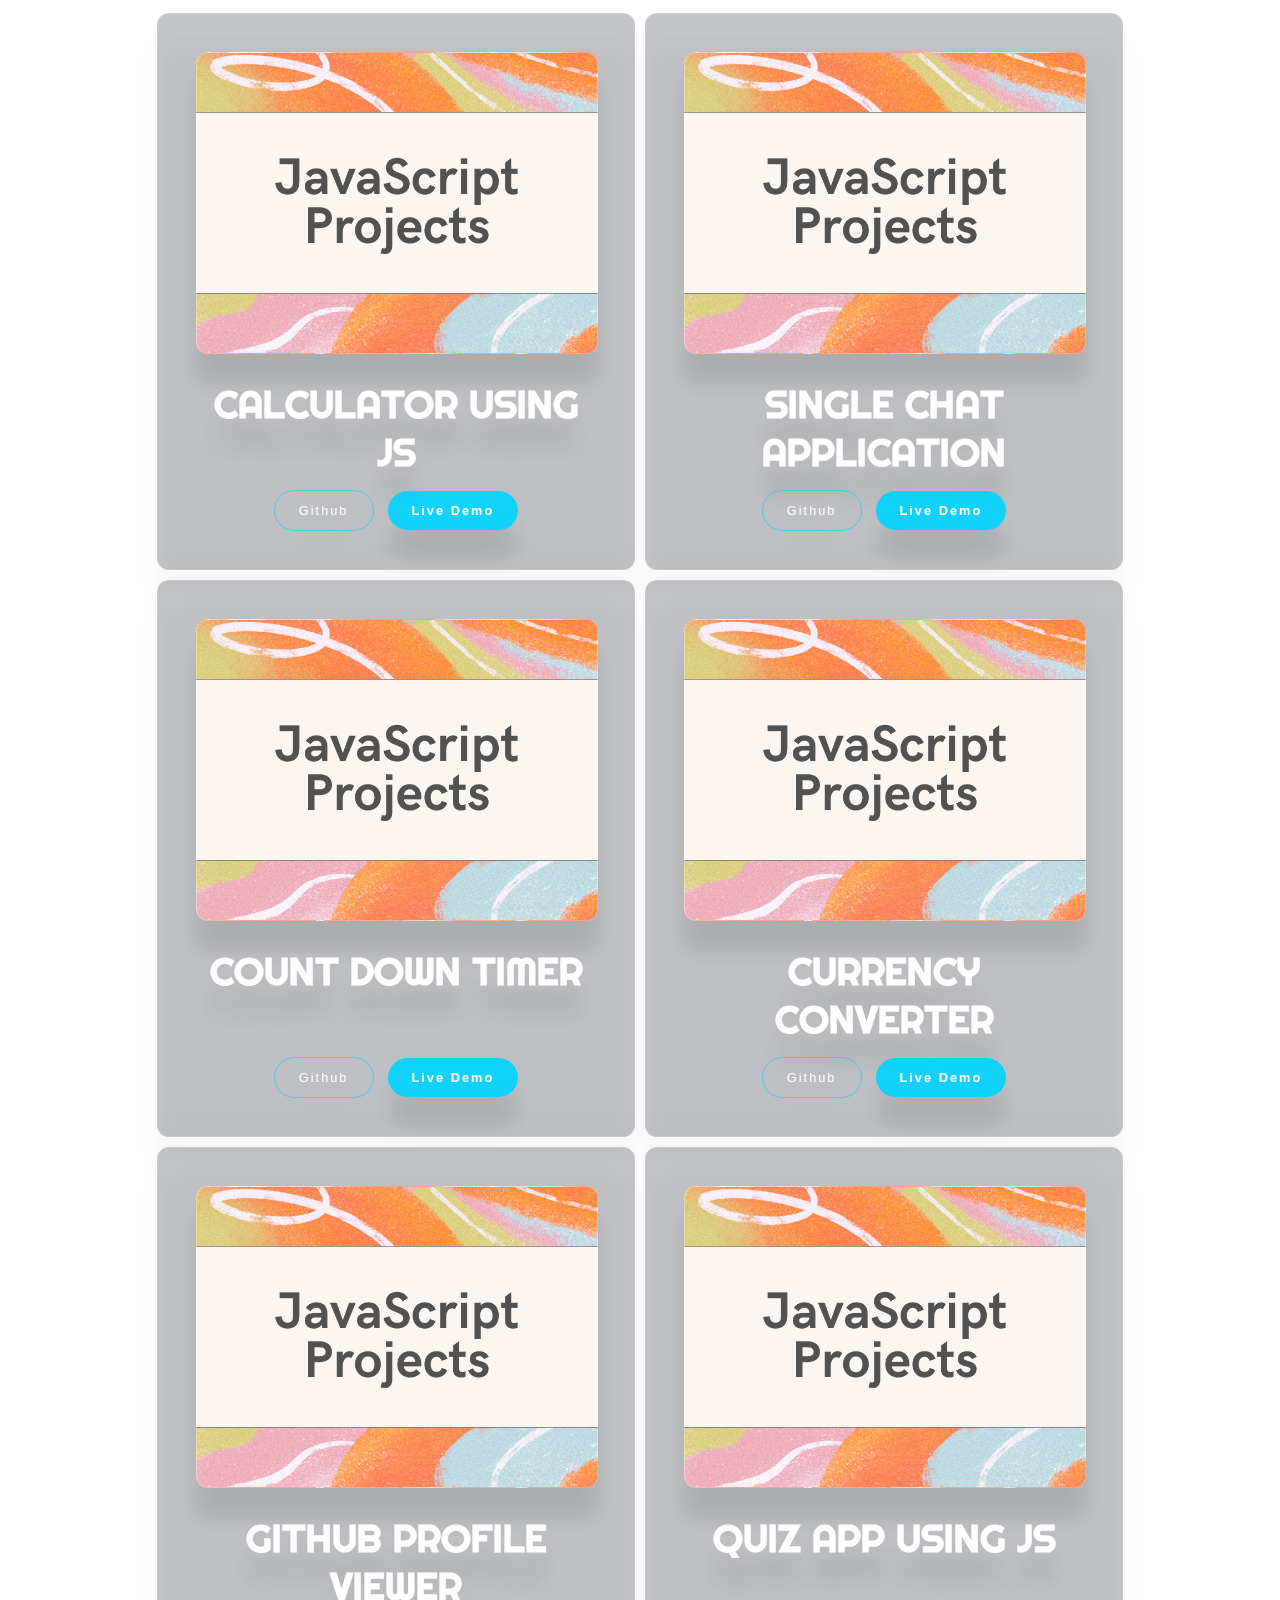
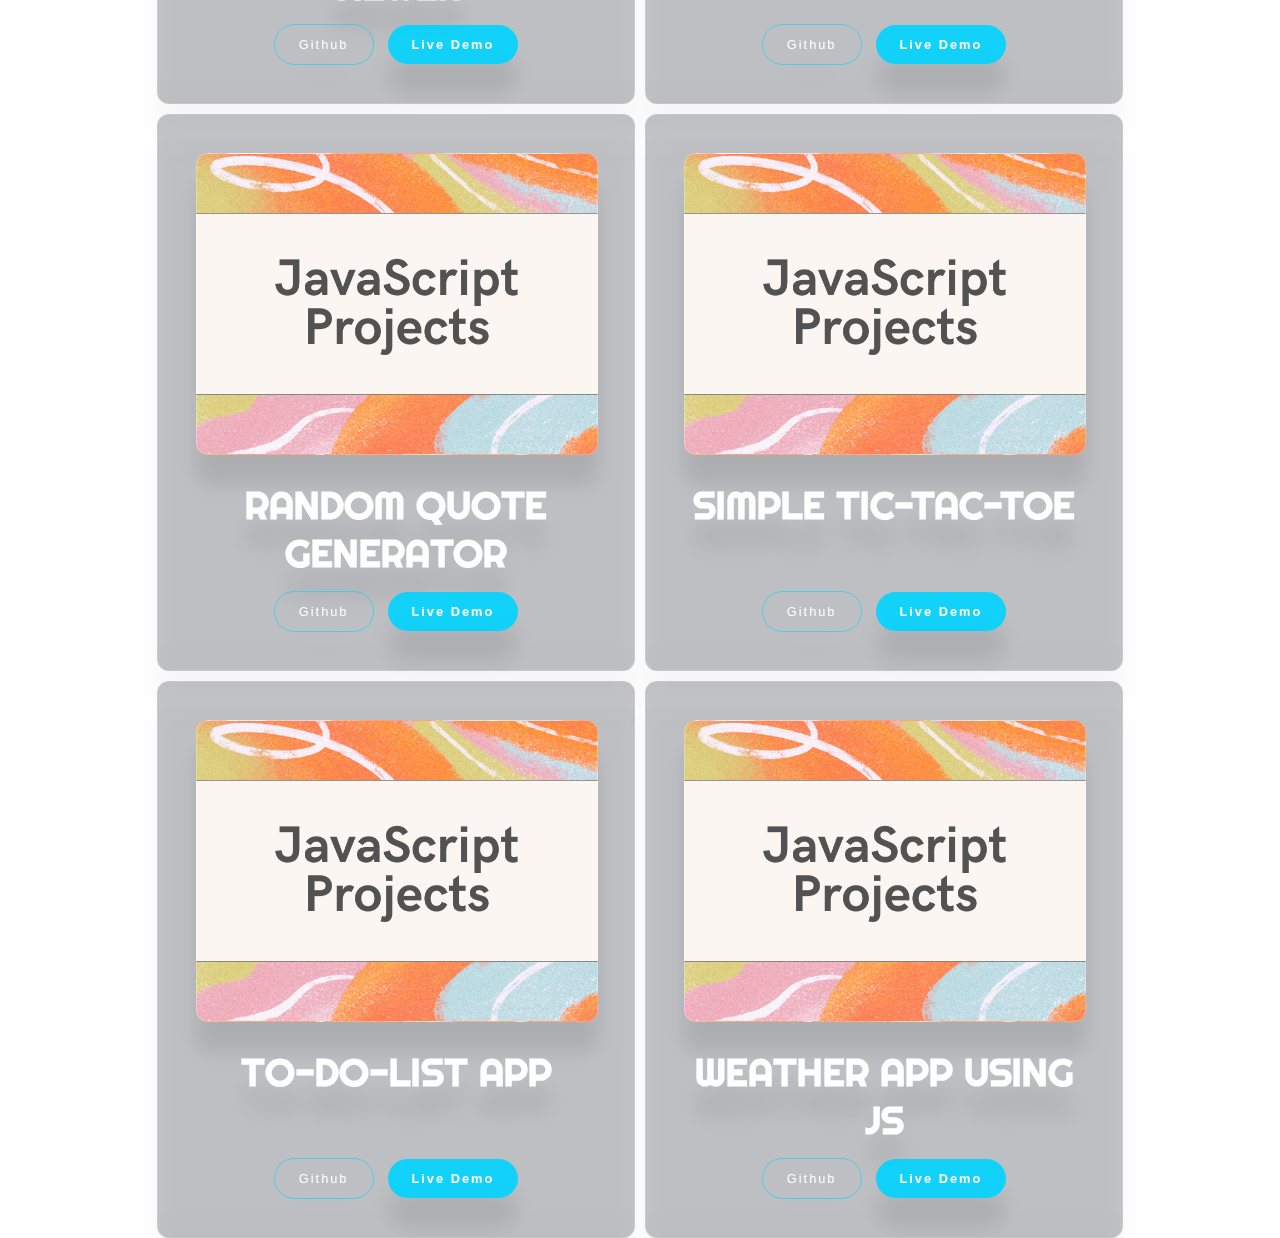
<file: index.html>
<!DOCTYPE html>
<html lang="en">
<head>
    <meta charset="UTF-8">
    <meta name="viewport" content="width=device-width, initial-scale=1.0">
    <title>Document</title>
    <link rel="stylesheet" href="styles.css">
</head>
<body>    
    <div class="container">
        <div class="wrapper">
          <div class="banner-image"> </div>
          <h1> Calculator using js</h1>
         </div>
         <div class="button-wrapper"> 
         <button class="btn outline"><a href="https://github.com/AmanDhungel/js-projects/tree/main/calculator" target="_blank" style="color: white; text-decoration: none;">Github</a></button>
         <button class="btn fill"><a href="calculator/index.html" target="_blank" style="color: white; text-decoration: none;">Live Demo</a></button>
         </div>
           </div>
       </div>
    
    <div class="container">
        <div class="wrapper">
          <div class="banner-image"> </div>
          <h1>Single Chat application</h1>
         </div>
         <div class="button-wrapper"> 
         <button class="btn outline"><a href="https://github.com/AmanDhungel/js-projects/tree/main/chat-application" target="_blank" style="color: white; text-decoration: none;">Github</a></button>
           <button class="btn fill"><a href="chat-application/index.html" target="_blank" style="color: white; text-decoration: none;">Live Demo</a></button>
         </div>
           </div>
       </div>
    <div class="container">
        <div class="wrapper">
          <div class="banner-image"> </div>
          <h1> Count Down Timer</h1>
         </div>
         <div class="button-wrapper"> 
         <button class="btn outline"><a href="https://github.com/AmanDhungel/js-projects/tree/main/count-down-timer" target="_blank" style="color: white; text-decoration: none;">Github</a></button>
           <button class="btn fill"><a href="count-down-timer/index.html" target="_blank" style="color: white; text-decoration: none;">Live Demo</a></button>
         </div>
           </div>
       </div>
    <div class="container">
        <div class="wrapper">
          <div class="banner-image"> </div>
          <h1> Currency Converter</h1>
         </div>
         <div class="button-wrapper"> 
            <button class="btn outline"><a href="https://github.com/AmanDhungel/js-projects/tree/main/currency-converter" target="_blank" style="color: white; text-decoration: none;">Github</a></button>
           <button class="btn fill"><a href="currency-converter/index.html" target="_blank" style="color: white; text-decoration: none;">Live Demo</a></button>
         </div>
           </div>
       </div>
    <div class="container">
        <div class="wrapper">
          <div class="banner-image"> </div>
          <h1> Github Profile Viewer</h1>
         </div>
         <div class="button-wrapper"> 
            <button class="btn outline"><a href="https://github.com/AmanDhungel/js-projects/tree/main/github-profile-viewer" target="_blank" style="color: white; text-decoration: none;">Github</a></button>
          <button class="btn fill"><a href="github-profile-viewer/index.html" target="_blank" style="color: white; text-decoration: none;">Live Demo</a></button>
         </div>
           </div>
       </div>
    
    <div class="container">
        <div class="wrapper">
          <div class="banner-image"> </div>
          <h1> Quiz App Using JS</h1>
         </div>
         <div class="button-wrapper"> 
        <button class="btn outline"><a href="https://github.com/AmanDhungel/js-projects/tree/main/quiz-app-js" target="_blank" style="color: white; text-decoration: none;">Github</a></button>
          <button class="btn fill"><a href="quiz-app-js/index.html" target="_blank" style="color: white; text-decoration: none;">Live Demo</a></button>
         </div>
           </div>
       </div>
    
    <div class="container">
        <div class="wrapper">
          <div class="banner-image"> </div>
          <h1> Random quote generator</h1>
         </div>
         <div class="button-wrapper"> 
        <button class="btn outline"><a href="https://github.com/AmanDhungel/js-projects/tree/main/random-quotes" target="_blank" style="color: white; text-decoration: none;">Github</a></button>
          <button class="btn fill"><a href="random-quotes/index.html" target="_blank" style="color: white; text-decoration: none;">Live Demo</a></button>
         </div>
           </div>
       </div>
    <div class="container">
        <div class="wrapper">
          <div class="banner-image"> </div>
          <h1> Simple Tic-Tac-Toe</h1>
         </div>
         <div class="button-wrapper"> 
        <button class="btn outline"><a href="https://github.com/AmanDhungel/js-projects/tree/main/tic-tac-toe-js" target="_blank" style="color: white; text-decoration: none;">Github</a></button>
          <button class="btn fill"><a href="tic-tac-toe-js/index.html" target="_blank" style="color: white; text-decoration: none;">Live Demo</a></button>
         </div>
           </div>
       </div>
    <div class="container">
        <div class="wrapper">
          <div class="banner-image"> </div>
          <h1>To-Do-List App</h1>
         </div>
         <div class="button-wrapper"> 
            <button class="btn outline"><a href="https://github.com/AmanDhungel/js-projects/tree/main/to-do-list-js" target="_blank" style="color: white; text-decoration: none;">Github</a></button>
          <button class="btn fill"><a href="to-do-list-js/index.html" target="_blank" style="color: white; text-decoration: none;">Live Demo</a></button>
         </div>
           </div>
       </div>
    <div class="container">
        <div class="wrapper">
          <div class="banner-image"> </div>
          <h1>Weather APP using JS</h1>
         </div>
         <div class="button-wrapper"> 
        <button class="btn outline"><a href="https://github.com/AmanDhungel/js-projects/tree/main/weather-app-js" target="_blank" style="color: white; text-decoration: none;">Github</a></button>
          <button class="btn fill"><a href="weather-app-js/index.html" target="_blank" style="color: white; text-decoration: none;">Live Demo</a></button>
         </div>
           </div>
       </div>
</body>
</html>
</file>
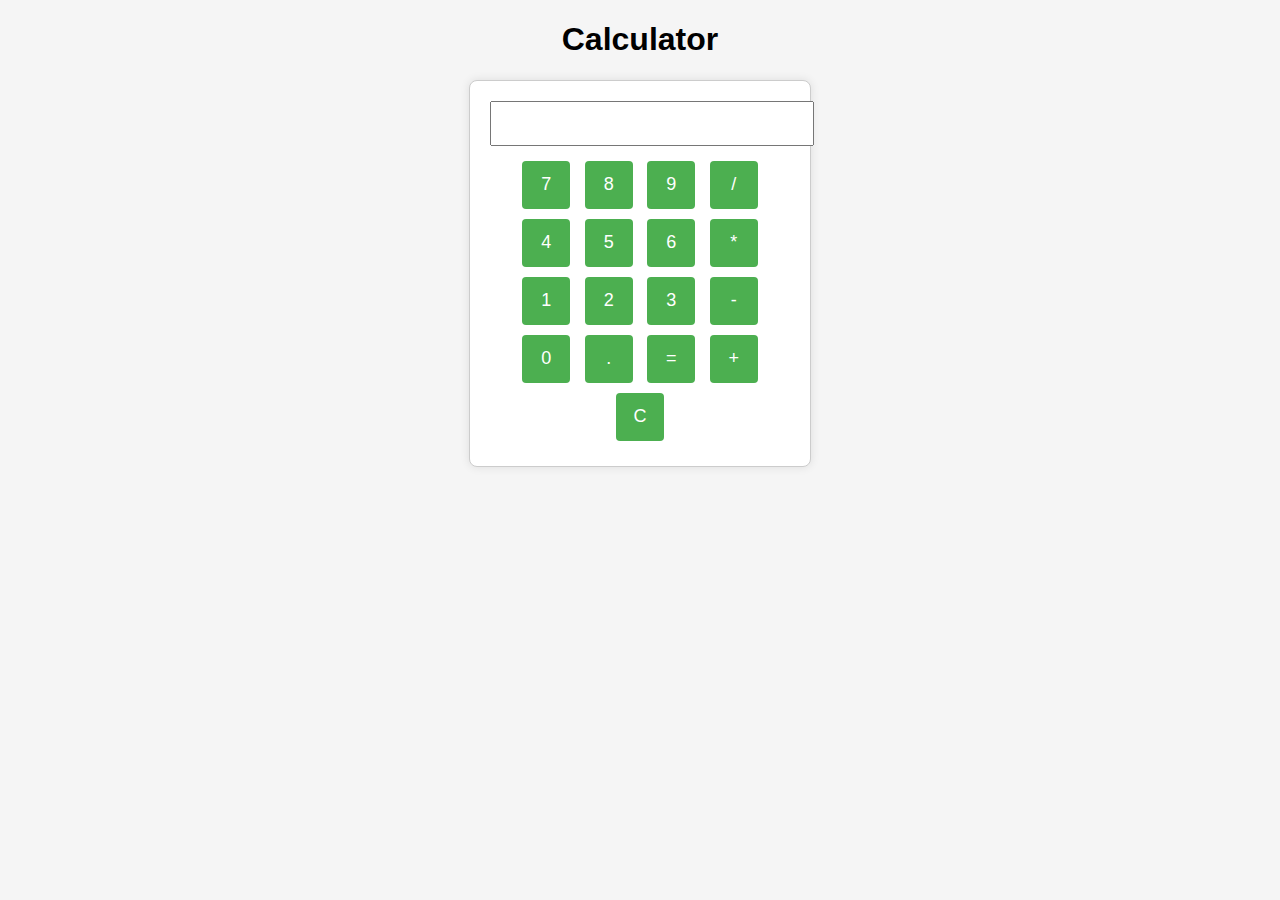
<file: calculator/index.html>
<!DOCTYPE html>
<html lang="en">
<head>
  <meta charset="UTF-8">
  <meta name="viewport" content="width=device-width, initial-scale=1.0">
  <title>Calculator</title>
  <style>
    body {
      font-family: Arial, sans-serif;
      text-align: center;
      margin: 20px;
      background-color: #f5f5f5;
    }
    #calculator {
      max-width: 300px;
      margin: auto;
      padding: 20px;
      border: 1px solid #ccc;
      border-radius: 8px;
      box-shadow: 0 0 10px rgba(0, 0, 0, 0.1);
      background-color: #fff;
      transition: box-shadow 0.3s ease-in-out;
    }
    #calculator:hover {
      box-shadow: 0 0 15px rgba(0, 0, 0, 0.2);
    }
    input {
      width: 100%;
      margin-bottom: 10px;
      padding: 10px;
      font-size: 18px;
    }
    button {
      width: 48px;
      height: 48px;
      margin: 5px;
      font-size: 18px;
      cursor: pointer;
      background-color: #4caf50;
      color: #fff;
      border: none;
      border-radius: 4px;
      transition: background-color 0.3s ease-in-out;
    }
    button:hover {
      background-color: #45a049;
    }
  </style>
</head>
<body>

  <h1>Calculator</h1>
  
  <div id="calculator">
    <input type="text" id="display" readonly>
    <br>
    <button onclick="appendToDisplay('7')">7</button>
    <button onclick="appendToDisplay('8')">8</button>
    <button onclick="appendToDisplay('9')">9</button>
    <button onclick="appendToDisplay('/')">/</button>
    <br>
    <button onclick="appendToDisplay('4')">4</button>
    <button onclick="appendToDisplay('5')">5</button>
    <button onclick="appendToDisplay('6')">6</button>
    <button onclick="appendToDisplay('*')">*</button>
    <br>
    <button onclick="appendToDisplay('1')">1</button>
    <button onclick="appendToDisplay('2')">2</button>
    <button onclick="appendToDisplay('3')">3</button>
    <button onclick="appendToDisplay('-')">-</button>
    <br>
    <button onclick="appendToDisplay('0')">0</button>
    <button onclick="appendToDisplay('.')">.</button>
    <button onclick="calculate()">=</button>
    <button onclick="appendToDisplay('+')">+</button>
    <br>
    <button onclick="clearDisplay()">C</button>
  </div>

  <script>
    function appendToDisplay(value) {
      document.getElementById('display').value += value;
    }

    function calculate() {
      try {
        const result = eval(document.getElementById('display').value);
        document.getElementById('display').value = result;
      } catch (error) {
        document.getElementById('display').value = 'Error';
      }
    }

    function clearDisplay() {
      document.getElementById('display').value = '';
    }
  </script>

</body>
</html>
</file>
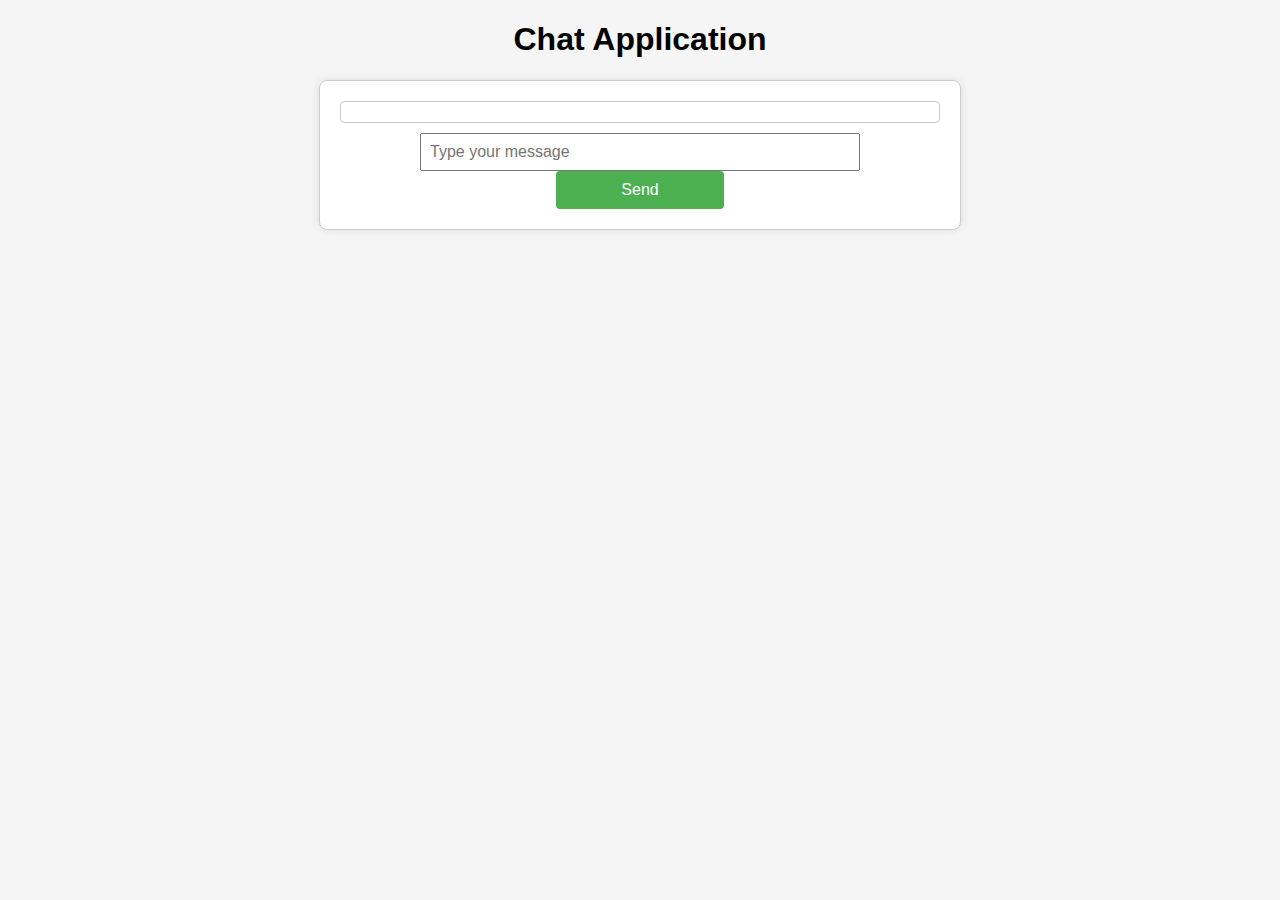
<file: chat-application/index.html>
<!DOCTYPE html>
<html lang="en">
<head>
  <meta charset="UTF-8">
  <meta name="viewport" content="width=device-width, initial-scale=1.0">
  <title>Chat Application</title>
  <style>
    body {
      font-family: Arial, sans-serif;
      text-align: center;
      margin: 20px;
      background-color: #f5f5f5;
    }
    #chat-container {
      max-width: 600px;
      margin: auto;
      padding: 20px;
      border: 1px solid #ccc;
      border-radius: 8px;
      box-shadow: 0 0 10px rgba(0, 0, 0, 0.1);
      background-color: #fff;
      transition: box-shadow 0.3s ease-in-out;
    }
    #chat-container:hover {
      box-shadow: 0 0 15px rgba(0, 0, 0, 0.2);
    }
    #messages {
      max-height: 300px;
      overflow-y: auto;
      margin-bottom: 10px;
      padding: 10px;
      border: 1px solid #ccc;
      border-radius: 4px;
    }
    #message-input {
      width: 70%;
      padding: 8px;
      font-size: 16px;
    }
    #send-btn {
      width: 28%;
      padding: 10px;
      font-size: 16px;
      cursor: pointer;
      background-color: #4caf50;
      color: #fff;
      border: none;
      border-radius: 4px;
      transition: background-color 0.3s ease-in-out;
    }
    #send-btn:hover {
      background-color: #45a049;
    }
  </style>
</head>
<body>

  <h1>Chat Application</h1>
  
  <div id="chat-container">
    <div id="messages"></div>
    <input type="text" id="message-input" placeholder="Type your message">
    <button id="send-btn" onclick="sendMessage()">Send</button>
  </div>

  <script>
    // Simulated user authentication (you would use tokens or cookies in a real app)
    const username = prompt('Enter your username:') || 'Guest';
    localStorage.setItem('chatUsername', username);

    function displayMessage(message) {
      const messagesContainer = document.getElementById('messages');
      const messageElement = document.createElement('div');
      messageElement.textContent = `${message.username}: ${message.text}`;
      messagesContainer.appendChild(messageElement);
      messagesContainer.scrollTop = messagesContainer.scrollHeight;
    }

    function sendMessage() {
      const messageInput = document.getElementById('message-input');
      const messageText = messageInput.value.trim();

      if (messageText) {
        const message = {
          username: localStorage.getItem('chatUsername'),
          text: messageText,
        };

        displayMessage(message);
        messageInput.value = '';
      }
    }
  </script>

</body>
</html>
</file>
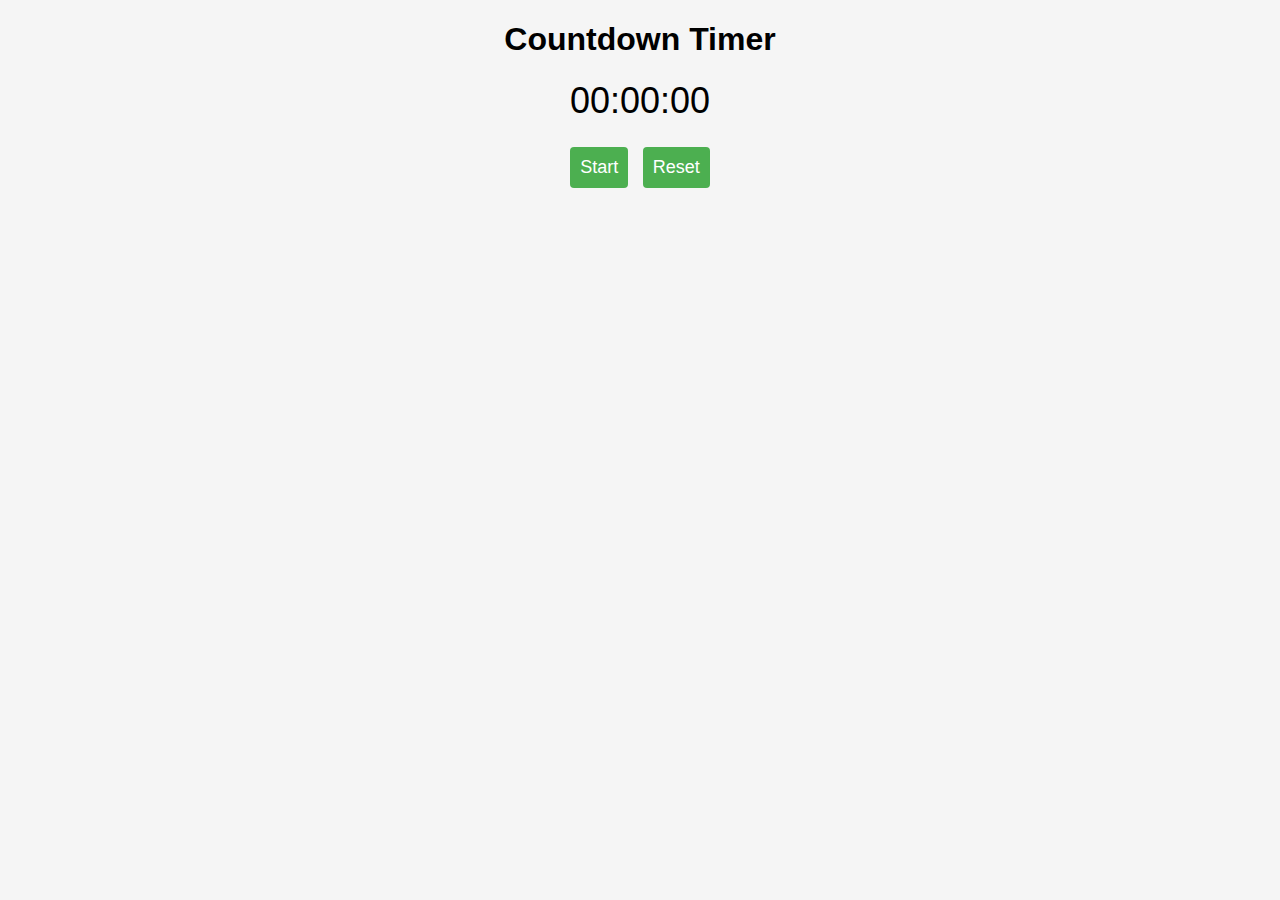
<file: count-down-timer/index.html>
<!DOCTYPE html>
<html lang="en">
<head>
  <meta charset="UTF-8">
  <meta name="viewport" content="width=device-width, initial-scale=1.0">
  <title>Countdown Timer</title>
  <style>
    body {
      font-family: Arial, sans-serif;
      text-align: center;
      margin: 20px;
      background-color: #f5f5f5;
    }
    #timer {
      font-size: 36px;
      margin-bottom: 20px;
    }
    #start-btn, #reset-btn {
      padding: 10px;
      font-size: 18px;
      cursor: pointer;
      background-color: #4caf50;
      color: #fff;
      border: none;
      border-radius: 4px;
      margin: 5px;
      transition: background-color 0.3s ease-in-out;
    }
    #start-btn:hover, #reset-btn:hover {
      background-color: #45a049;
    }
  </style>
</head>
<body>

  <h1>Countdown Timer</h1>
  
  <div id="timer">00:00:00</div>
  <button id="start-btn" onclick="startTimer()">Start</button>
  <button id="reset-btn" onclick="resetTimer()">Reset</button>

  <script>
    let timerInterval;
    let secondsRemaining = 0;

    function startTimer() {
      const hoursInput = parseInt(prompt('Enter hours:'), 10) || 0;
      const minutesInput = parseInt(prompt('Enter minutes:'), 10) || 0;
      const secondsInput = parseInt(prompt('Enter seconds:'), 10) || 0;

      secondsRemaining = hoursInput * 3600 + minutesInput * 60 + secondsInput;

      if (secondsRemaining > 0) {
        updateDisplay();

        timerInterval = setInterval(() => {
          if (secondsRemaining > 0) {
            secondsRemaining--;
            updateDisplay();
          } else {
            clearInterval(timerInterval);
            alert('Countdown complete!');
          }
        }, 1000);
      } else {
        alert('Please enter a valid time.');
      }
    }

    function resetTimer() {
      clearInterval(timerInterval);
      secondsRemaining = 0;
      updateDisplay();
    }

    function updateDisplay() {
      const hours = Math.floor(secondsRemaining / 3600);
      const minutes = Math.floor((secondsRemaining % 3600) / 60);
      const seconds = secondsRemaining % 60;

      const formattedTime = `${formatDigit(hours)}:${formatDigit(minutes)}:${formatDigit(seconds)}`;
      document.getElementById('timer').textContent = formattedTime;
    }

    function formatDigit(digit) {
      return digit < 10 ? `0${digit}` : digit;
    }
  </script>

</body>
</html>
</file>
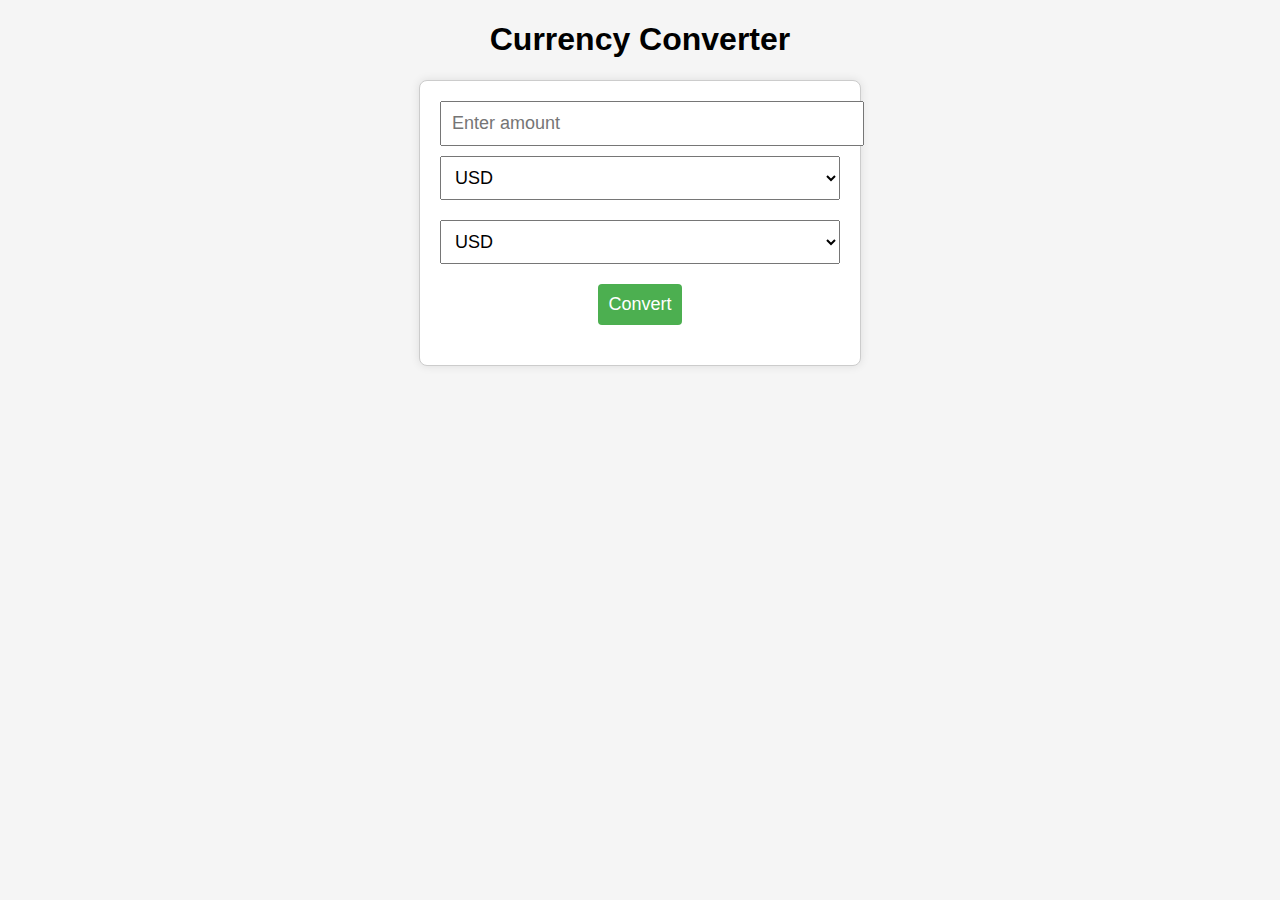
<file: currency-converter/index.html>
<!DOCTYPE html>
<html lang="en">
<head>
  <meta charset="UTF-8">
  <meta name="viewport" content="width=device-width, initial-scale=1.0">
  <title>Currency Converter</title>
  <style>
    body {
      font-family: Arial, sans-serif;
      text-align: center;
      margin: 20px;
      background-color: #f5f5f5;
    }
    #converter {
      max-width: 400px;
      margin: auto;
      padding: 20px;
      border: 1px solid #ccc;
      border-radius: 8px;
      box-shadow: 0 0 10px rgba(0, 0, 0, 0.1);
      background-color: #fff;
      transition: box-shadow 0.3s ease-in-out;
    }
    #converter:hover {
      box-shadow: 0 0 15px rgba(0, 0, 0, 0.2);
    }
    input {
      width: 100%;
      padding: 10px;
      font-size: 18px;
      margin-bottom: 10px;
    }
    select {
      width: 100%;
      padding: 10px;
      font-size: 18px;
      margin-bottom: 20px;
    }
    button {
      padding: 10px;
      font-size: 18px;
      cursor: pointer;
      background-color: #4caf50;
      color: #fff;
      border: none;
      border-radius: 4px;
      transition: background-color 0.3s ease-in-out;
    }
    button:hover {
      background-color: #45a049;
    }
    #result {
      font-size: 20px;
      margin-top: 20px;
    }
  </style>
</head>
<body>

  <h1>Currency Converter</h1>
  
  <div id="converter">
    <input type="number" id="amount" placeholder="Enter amount">
    <select id="fromCurrency">
      <option value="USD">USD</option>
      <option value="EUR">EUR</option>
      <option value="GBP">GBP</option>
      <!-- Add more currency options as needed -->
    </select>
    <select id="toCurrency">
      <option value="USD">USD</option>
      <option value="EUR">EUR</option>
      <option value="GBP">GBP</option>
      <!-- Add more currency options as needed -->
    </select>
    <button onclick="convertCurrency()">Convert</button>
    <p id="result"></p>
  </div>

  <script>
    async function convertCurrency() {
      const amount = document.getElementById('amount').value;
      const fromCurrency = document.getElementById('fromCurrency').value;
      const toCurrency = document.getElementById('toCurrency').value;

      if (amount && fromCurrency && toCurrency) {
        const apiKey = '57c10b3016674e8fa979f5909746129c'; // Replace with your API key
        const apiUrl = `https://open.er-api.com/v6/latest/${fromCurrency}?apikey=${apiKey}`;

        try {
          const response = await fetch(apiUrl);
          const data = await response.json();

          if (data.result === 'success') {
            const exchangeRate = data.rates[toCurrency];
            const convertedAmount = (amount * exchangeRate).toFixed(2);
            document.getElementById('result').textContent = `${amount} ${fromCurrency} = ${convertedAmount} ${toCurrency}`;
          } else {
            throw new Error('Failed to fetch exchange rates');
          }
        } catch (error) {
          console.error(error);
          document.getElementById('result').textContent = 'An error occurred during the conversion.';
        }
      } else {
        document.getElementById('result').textContent = 'Please enter valid input.';
      }
    }
  </script>

</body>
</html>
</file>
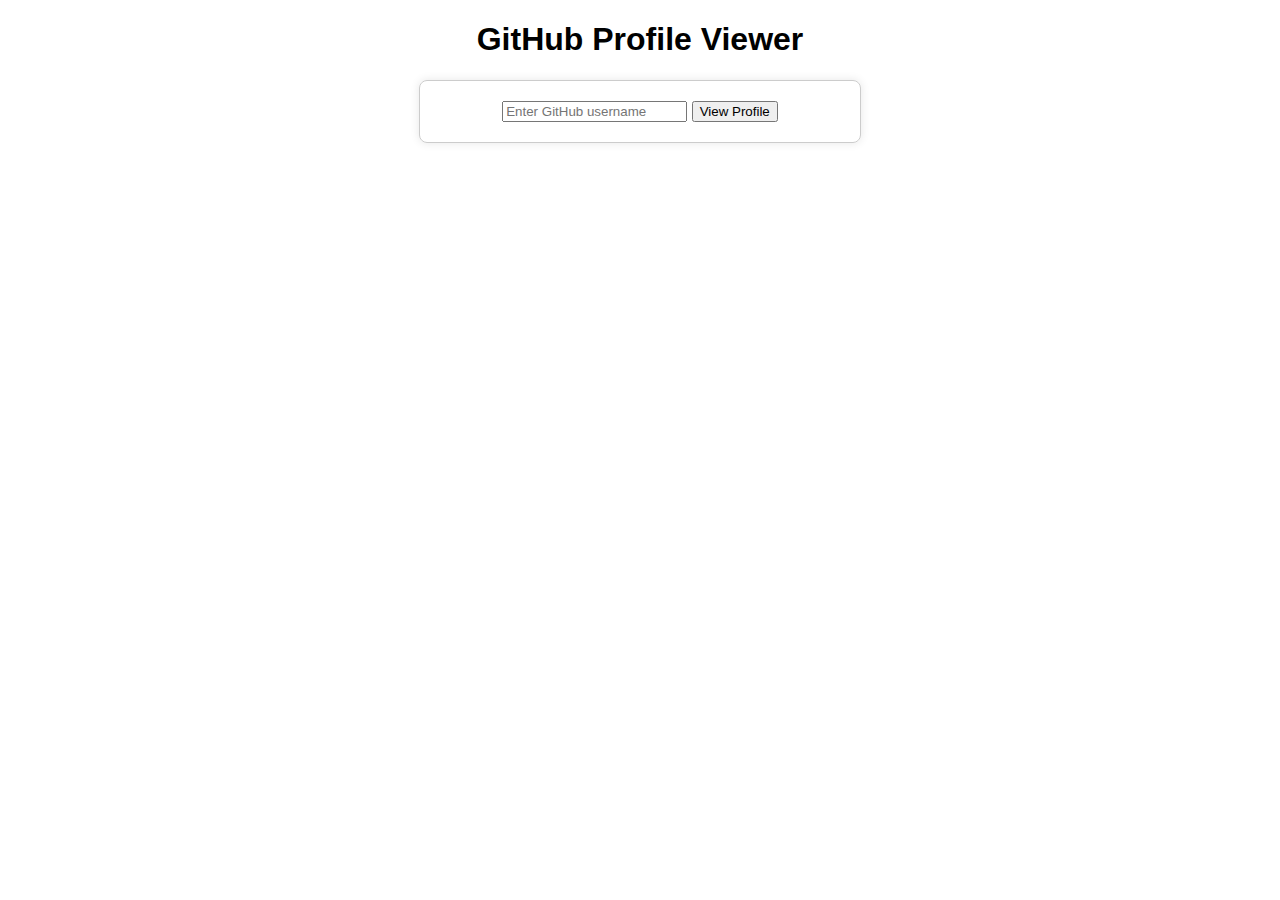
<file: github-profile-viewer/index.html>
<!DOCTYPE html>
<html lang="en">
<head>
  <meta charset="UTF-8">
  <meta name="viewport" content="width=device-width, initial-scale=1.0">
  <title>GitHub Profile Viewer</title>
<link rel="stylesheet" href="styles.css">
</head>
<body>

  <h1>GitHub Profile Viewer</h1>
  
  <div id="profile-container">
    <input type="text" id="username" placeholder="Enter GitHub username">
    <button onclick="fetchGitHubProfile()">View Profile</button>
    <div id="profile-info"></div>
  </div>

  <script src="index.js"></script>

</body>
</html>
</file>
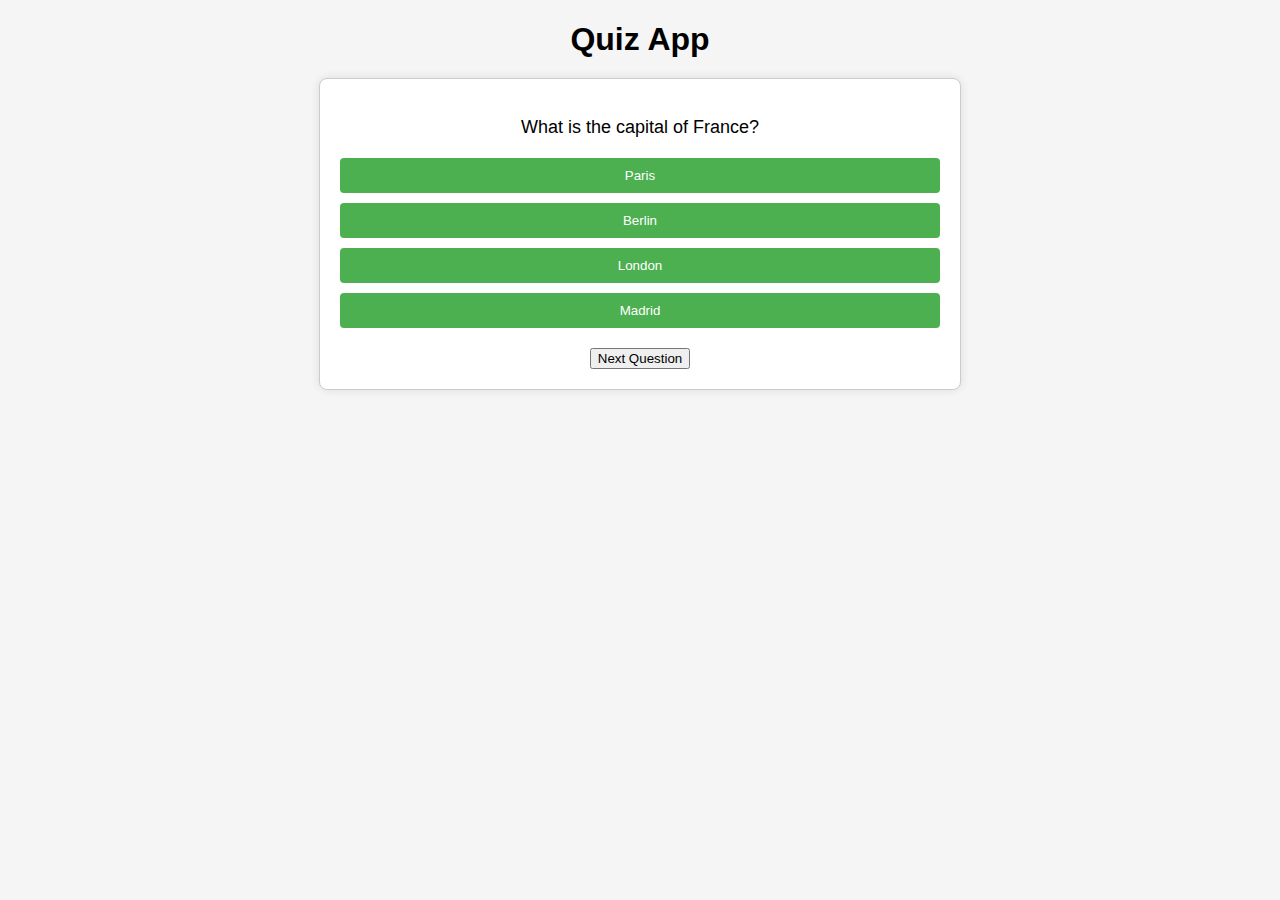
<file: quiz-app-js/index.html>
<!DOCTYPE html>
<html lang="en">
<head>
  <meta charset="UTF-8">
  <meta name="viewport" content="width=device-width, initial-scale=1.0">
  <title>Quiz App</title>
  <style>
    body {
      font-family: Arial, sans-serif;
      text-align: center;
      margin: 20px;
      background-color: #f5f5f5;
    }
    #quiz-container {
      max-width: 600px;
      margin: auto;
      padding: 20px;
      border: 1px solid #ccc;
      border-radius: 8px;
      box-shadow: 0 0 10px rgba(0, 0, 0, 0.1);
      background-color: #fff;
      transition: box-shadow 0.3s ease-in-out;
    }
    #quiz-container:hover {
      box-shadow: 0 0 15px rgba(0, 0, 0, 0.2);
    }
    h1 {
      margin-bottom: 20px;
    }
    #question {
      font-size: 18px;
      margin-bottom: 20px;
    }
    .options {
      display: flex;
      flex-direction: column;
      gap: 10px;
      margin-top: 20px;
    }
    .option {
      padding: 10px;
      background-color: #4caf50;
      color: #fff;
      border: none;
      border-radius: 4px;
      cursor: pointer;
      transition: background-color 0.3s ease-in-out;
    }
    .option:hover {
      background-color: #45a049;
    }
    #result {
      margin-top: 20px;
      font-size: 16px;
    }
  </style>
</head>
<body>

  <h1>Quiz App</h1>
  
  <div id="quiz-container">
    <p id="question"></p>
    <div class="options" id="options-container"></div>
    <p id="result"></p>
    <button onclick="nextQuestion()">Next Question</button>
  </div>

  <script>
    const quizContainer = document.getElementById('quiz-container');
    const questionElement = document.getElementById('question');
    const optionsContainer = document.getElementById('options-container');
    const resultElement = document.getElementById('result');

    let currentQuestionIndex = 0;
    let score = 0;

    const quizQuestions = [
      {
        question: 'What is the capital of France?',
        options: ['Paris', 'Berlin', 'London', 'Madrid'],
        correctAnswer: 'Paris'
      },
      {
        question: 'Which planet is known as the Red Planet?',
        options: ['Venus', 'Mars', 'Jupiter', 'Saturn'],
        correctAnswer: 'Mars'
      },
      {
        question: 'Who wrote "Romeo and Juliet"?',
        options: ['William Shakespeare', 'Charles Dickens', 'Jane Austen', 'Mark Twain'],
        correctAnswer: 'William Shakespeare'
      }
      // Add more questions as needed
    ];

    function displayQuestion() {
      const currentQuestion = quizQuestions[currentQuestionIndex];
      questionElement.textContent = currentQuestion.question;

      optionsContainer.innerHTML = '';
      currentQuestion.options.forEach((option) => {
        const button = document.createElement('button');
        button.classList.add('option');
        button.textContent = option;
        button.addEventListener('click', () => checkAnswer(option));
        optionsContainer.appendChild(button);
      });
    }

    function checkAnswer(selectedOption) {
      const currentQuestion = quizQuestions[currentQuestionIndex];
      if (selectedOption === currentQuestion.correctAnswer) {
        score++;
        resultElement.textContent = 'Correct! 🎉';
      } else {
        resultElement.textContent = `Wrong! The correct answer is: ${currentQuestion.correctAnswer}`;
      }

      // Disable options after an answer is selected
      const optionButtons = document.querySelectorAll('.option');
      optionButtons.forEach((button) => {
        button.disabled = true;
      });

      // Show Next Question button
      document.querySelector('button').style.display = 'block';
    }

    function nextQuestion() {
      // Enable options for the next question
      const optionButtons = document.querySelectorAll('.option');
      optionButtons.forEach((button) => {
        button.disabled = false;
      });

      // Hide result and Next Question button
      resultElement.textContent = '';
      document.querySelector('button').style.display = 'none';

      currentQuestionIndex++;

      if (currentQuestionIndex < quizQuestions.length) {
        displayQuestion();
      } else {
        showFinalScore();
      }
    }

    function showFinalScore() {
      quizContainer.innerHTML = `<h1>Quiz Completed</h1><p>Your Final Score: ${score} out of ${quizQuestions.length}</p>`;
    }

    // Start the quiz
    displayQuestion();
  </script>

</body>
</html>
</file>
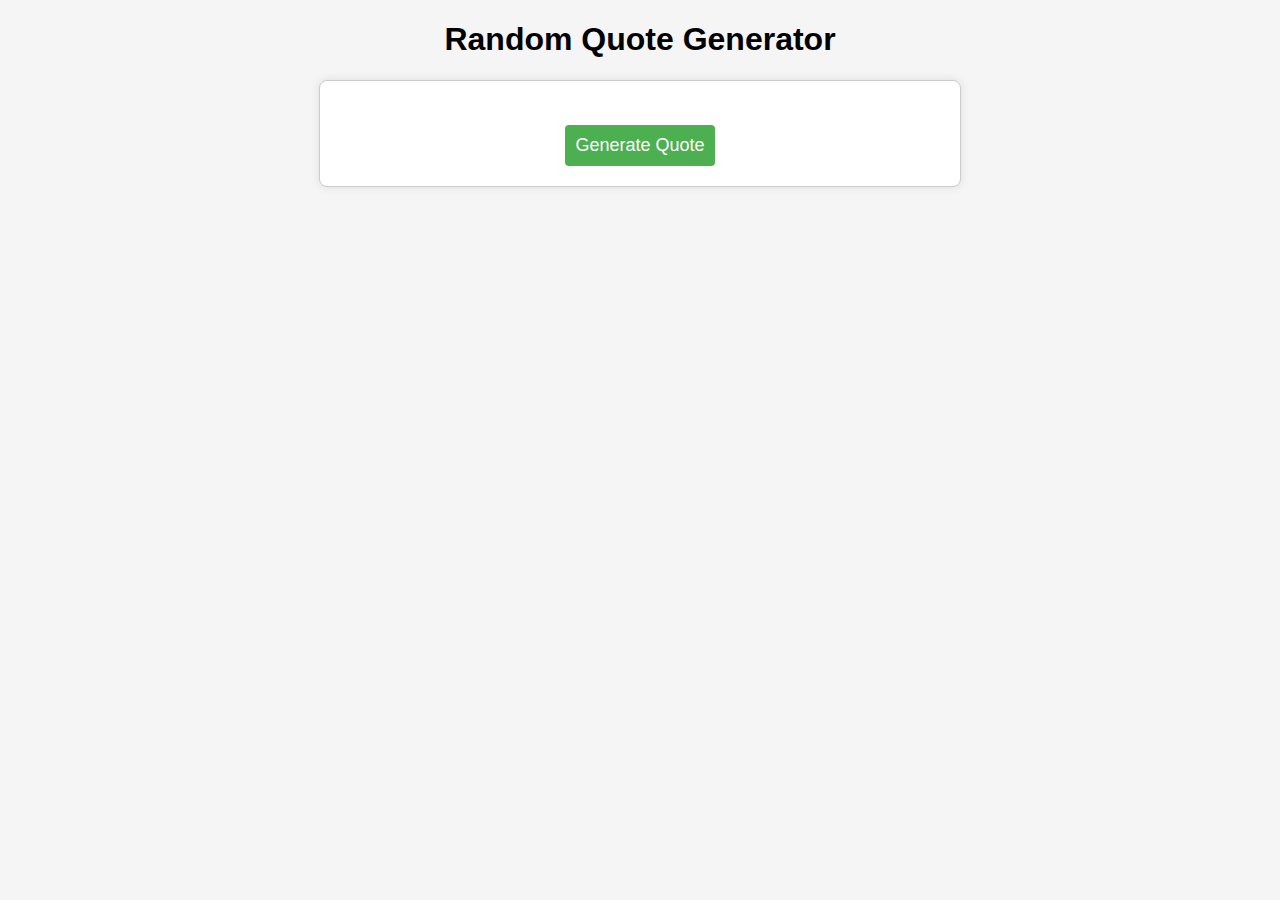
<file: random-quotes/index.html>
<!DOCTYPE html>
<html lang="en">
<head>
  <meta charset="UTF-8">
  <meta name="viewport" content="width=device-width, initial-scale=1.0">
  <title>Random Quote Generator</title>
  <style>
    body {
      font-family: Arial, sans-serif;
      text-align: center;
      margin: 20px;
      background-color: #f5f5f5;
    }
    #quote-container {
      max-width: 600px;
      margin: auto;
      padding: 20px;
      border: 1px solid #ccc;
      border-radius: 8px;
      box-shadow: 0 0 10px rgba(0, 0, 0, 0.1);
      background-color: #fff;
      transition: box-shadow 0.3s ease-in-out;
    }
    #quote-container:hover {
      box-shadow: 0 0 15px rgba(0, 0, 0, 0.2);
    }
    #quote {
      font-size: 24px;
      margin-bottom: 20px;
    }
    #author {
      font-size: 18px;
      font-style: italic;
    }
    #generate-btn {
      padding: 10px;
      font-size: 18px;
      cursor: pointer;
      background-color: #4caf50;
      color: #fff;
      border: none;
      border-radius: 4px;
      transition: background-color 0.3s ease-in-out;
    }
    #generate-btn:hover {
      background-color: #45a049;
    }
  </style>
</head>
<body>

  <h1>Random Quote Generator</h1>
  
  <div id="quote-container">
    <p id="quote"></p>
    <p id="author"></p>
    <button id="generate-btn" onclick="generateQuote()">Generate Quote</button>
  </div>

  <script>
    const quotes = [
      {
        quote: 'The only limit to our realization of tomorrow will be our doubts of today.',
        author: 'Franklin D. Roosevelt'
      },
      {
        quote: 'Success is not final, failure is not fatal: It is the courage to continue that counts.',
        author: 'Winston Churchill'
      },
      {
        quote: 'Believe you can and you\'re halfway there.',
        author: 'Theodore Roosevelt'
      },
      {
        quote: 'The future belongs to those who believe in the beauty of their dreams.',
        author: 'Eleanor Roosevelt'
      },
      {
        quote: 'The only way to do great work is to love what you do.',
        author: 'Steve Jobs'
      }
      // Add more quotes as needed
    ];

    function generateQuote() {
      const randomIndex = Math.floor(Math.random() * quotes.length);
      const randomQuote = quotes[randomIndex];

      document.getElementById('quote').textContent = `"${randomQuote.quote}"`;
      document.getElementById('author').textContent = `— ${randomQuote.author}`;
    }
  </script>

</body>
</html>
</file>
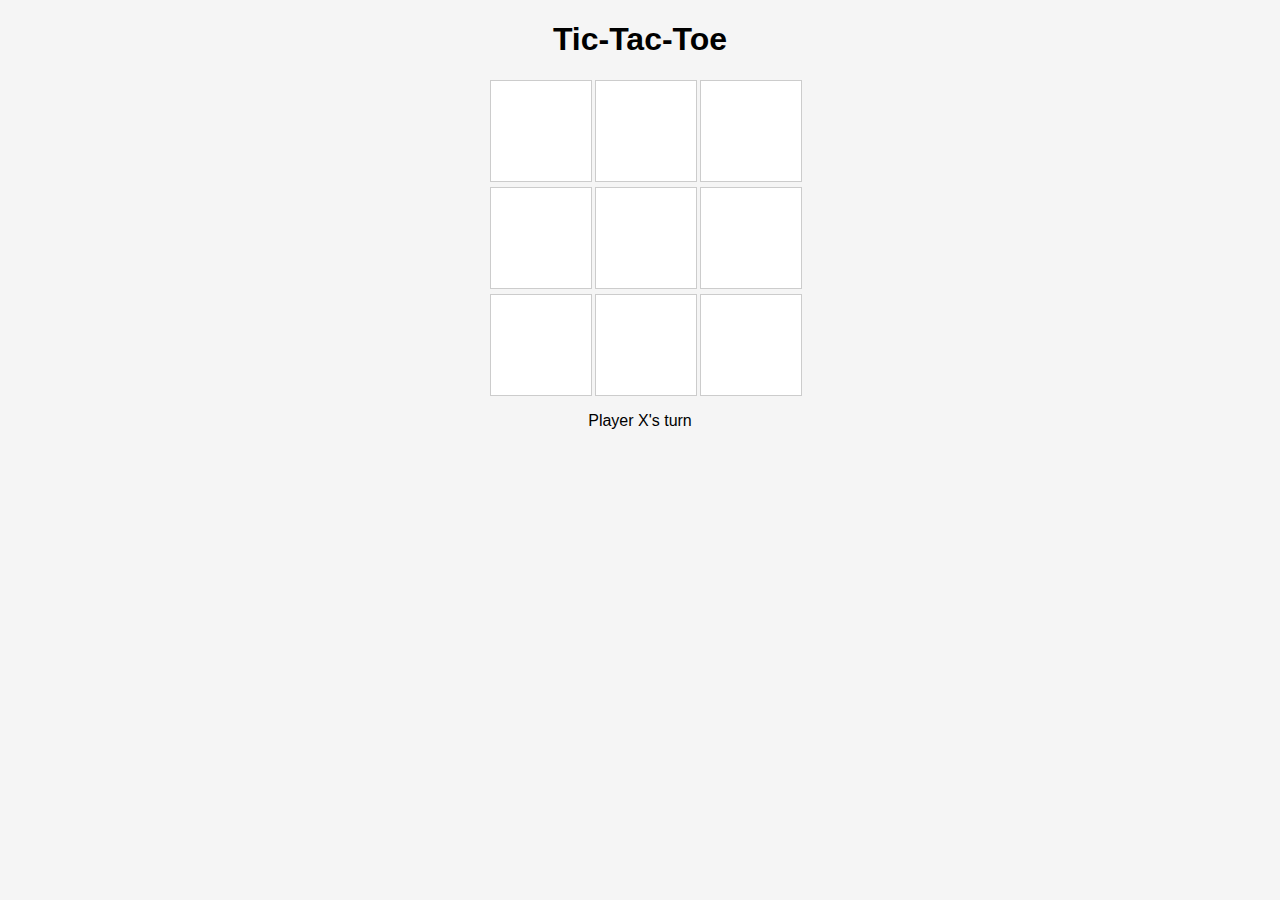
<file: tic-tac-toe-js/index.html>
<!DOCTYPE html>
<html lang="en">
<head>
  <meta charset="UTF-8">
  <meta name="viewport" content="width=device-width, initial-scale=1.0">
  <title>Tic-Tac-Toe</title>
  <style>
    body {
      font-family: Arial, sans-serif;
      text-align: center;
      margin: 20px;
      background-color: #f5f5f5;
    }
    #board {
      display: grid;
      grid-template-columns: repeat(3, 100px);
      gap: 5px;
      max-width: 300px;
      margin: auto;
      margin-top: 20px;
    }
    .cell {
      width: 100px;
      height: 100px;
      display: flex;
      justify-content: center;
      align-items: center;
      font-size: 24px;
      font-weight: bold;
      background-color: #fff;
      border: 1px solid #ccc;
      cursor: pointer;
      transition: background-color 0.3s ease-in-out;
    }
    .cell:hover {
      background-color: #f0f0f0;
    }
    #restart-button {
      display: none;
      margin-top: 20px;
      padding: 10px;
      background-color: #4caf50;
      color: #fff;
      border: none;
      border-radius: 4px;
      cursor: pointer;
      transition: background-color 0.3s ease-in-out;
    }
    #restart-button:hover {
      background-color: #45a049;
    }
  </style>
</head>
<body>

  <h1>Tic-Tac-Toe</h1>
  
  <div id="board"></div>
  <p id="status"></p>
  <p id="winner"></p>
  <button id="restart-button" onclick="restartGame()">Restart Game</button>

  <script>
    const board = document.getElementById('board');
    const status = document.getElementById('status');
    const winnerMessage = document.getElementById('winner');
    const restartButton = document.getElementById('restart-button');
    let currentPlayer = 'X';
    let gameBoard = ['', '', '', '', '', '', '', '', ''];
    let gameActive = true;

    function createCell(index) {
      const cell = document.createElement('div');
      cell.classList.add('cell');
      cell.setAttribute('data-index', index);
      cell.addEventListener('click', () => cellClick(index));
      board.appendChild(cell);
    }

    function initializeBoard() {
      board.innerHTML = '';
      gameBoard = Array(9).fill('');
      for (let i = 0; i < 9; i++) {
        createCell(i);
      }
      currentPlayer = 'X';
      gameActive = true;
      status.textContent = 'Player X\'s turn';
      winnerMessage.textContent = '';
      restartButton.style.display = 'none';
    }

    function cellClick(index) {
      if (!gameActive || gameBoard[index] !== '') return;

      gameBoard[index] = currentPlayer;
      updateBoard();
      checkWinner();
      switchPlayer();
    }

    function updateBoard() {
      const cells = document.querySelectorAll('.cell');
      cells.forEach((cell, index) => {
        cell.textContent = gameBoard[index];
      });
    }

    function switchPlayer() {
      currentPlayer = currentPlayer === 'X' ? 'O' : 'X';
      status.textContent = `Player ${currentPlayer}'s turn`;
    }

    function checkWinner() {
      const winningCombinations = [
        [0, 1, 2], [3, 4, 5], [6, 7, 8], // Rows
        [0, 3, 6], [1, 4, 7], [2, 5, 8], // Columns
        [0, 4, 8], [2, 4, 6]             // Diagonals
      ];

      for (const combination of winningCombinations) {
        const [a, b, c] = combination;
        if (gameBoard[a] !== '' && gameBoard[a] === gameBoard[b] && gameBoard[b] === gameBoard[c]) {
          status.textContent = '';
          winnerMessage.textContent = `Player ${currentPlayer} wins!`;
          gameActive = false;
          showRestartButton();
          return;
        }
      }

      if (!gameBoard.includes('')) {
        status.textContent = '';
        winnerMessage.textContent = 'It\'s a draw!';
        gameActive = false;
        showRestartButton();
      }
    }

    function showRestartButton() {
      restartButton.style.display = 'block';
    }

    function restartGame() {
      initializeBoard();
    }

    initializeBoard();
  </script>

</body>
</html>
</file>
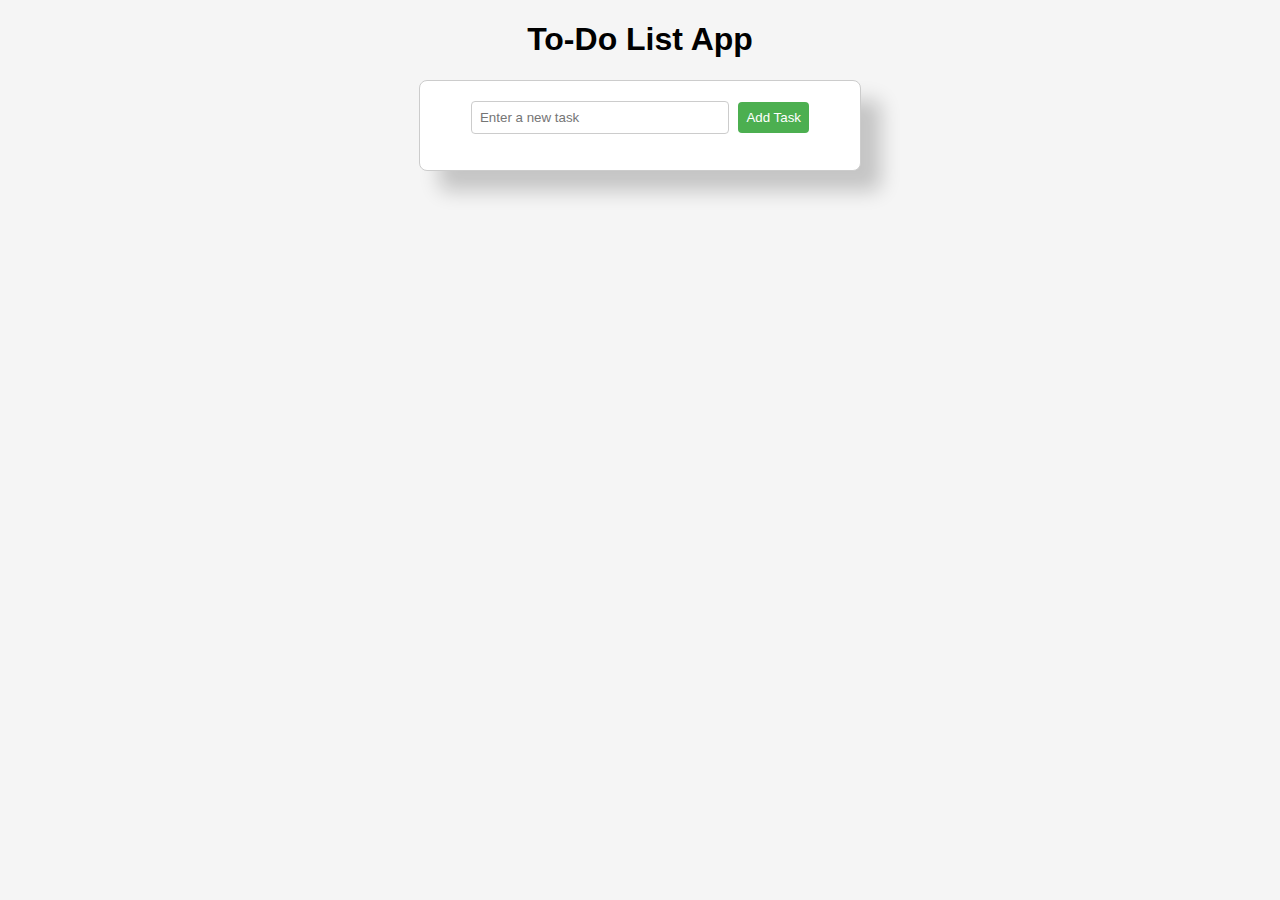
<file: to-do-list-js/index.html>
<!DOCTYPE html>
<html lang="en">
<head>
  <meta charset="UTF-8">
  <meta name="viewport" content="width=device-width, initial-scale=1.0">
  <title>To-Do List App</title>
  <link rel="stylesheet" href="styles.css">
</head>
<body>

  <h1>To-Do List App</h1>
  
  <div id="todo-container">
    <input type="text" id="newTask" placeholder="Enter a new task">
    <button onclick="addTask()">Add Task</button>
    <ul id="taskList"></ul>
  </div>

  <script src="index.js"></script>

</body>
</html>
</file>
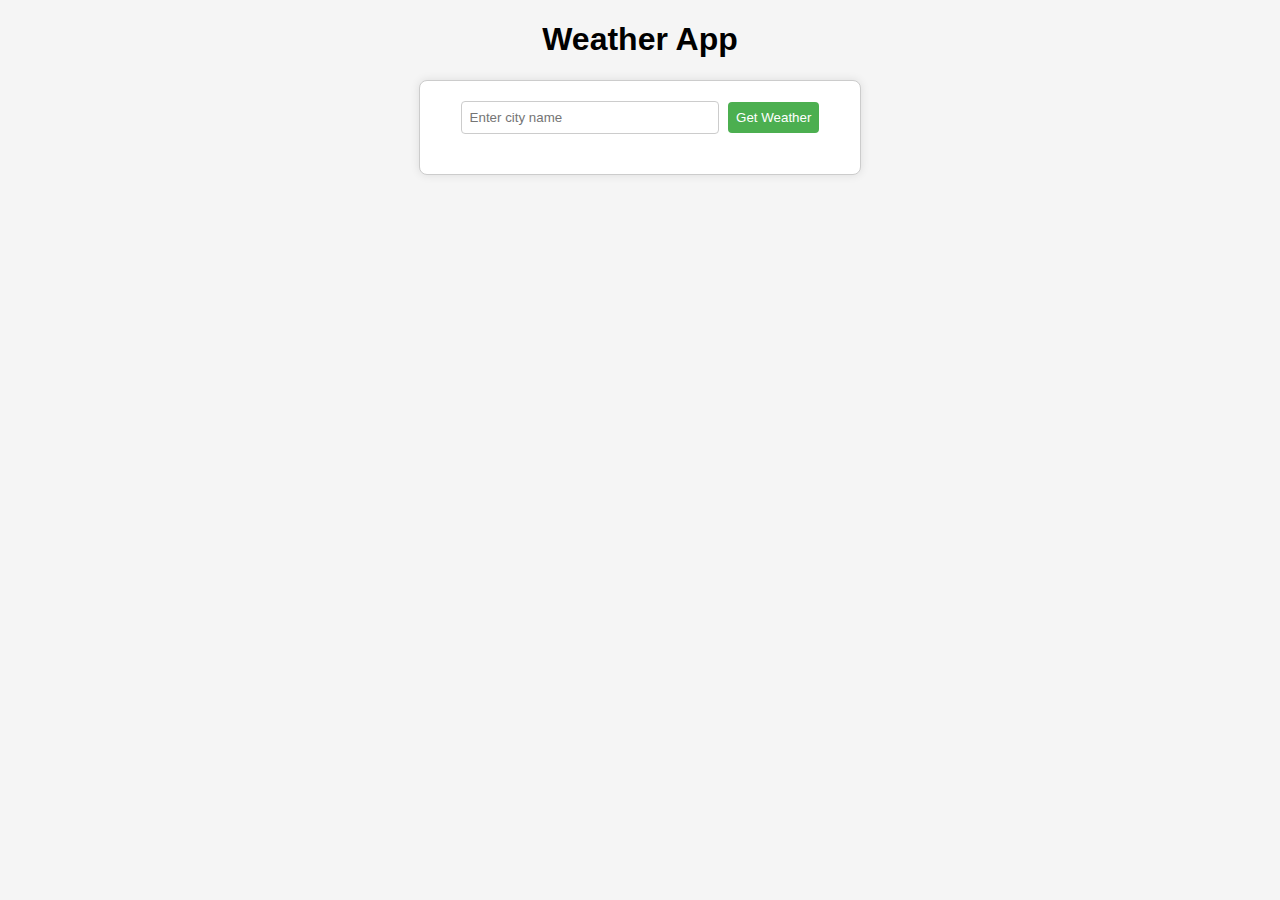
<file: weather-app-js/index.html>
<!DOCTYPE html>
<html lang="en">
<head>
  <meta charset="UTF-8">
  <meta name="viewport" content="width=device-width, initial-scale=1.0">
  <title>Weather App</title>
    <link rel="stylesheet" href="styles.css">
</head>
<body>

  <h1>Weather App</h1>
  
  <div id="weather-container">
    <input type="text" id="cityInput" placeholder="Enter city name">
    <button onclick="getWeather()">Get Weather</button>
    <div id="weather-info"></div>
  </div>

  <script src="index.js"></script>

</body>
</html>
</file>
<file: styles.css>
@import url('https://fonts.googleapis.com/css2?family=Righteous&display=swap');
@import url('https://fonts.googleapis.com/css2?family=Lato:wght@300&display=swap');

body {
  /* solid background */
  background: rgb(0,212,255);
  
  /* gradient background*/
  background: linear-gradient(45deg, rgba(0,212,255,1) 0%, rgba(11,3,45,1) 100%);    
  
  /* photo background */
  background-image: url(https://images.unsplash.com/photo-1619204715997-1367fe5812f1?ixlib=rb-1.2.1&ixid=MnwxMjA3fDB8MHxwaG90by1wYWdlfHx8fGVufDB8fHx8&auto=format&fit=crop&w=1889&q=80);
  background-size: cover;
  background-position: center;  
  
  display: flex;
  flex-wrap: wrap;
  align-items: center;
  justify-content: center;    
  height: 100vh;  
}

.container {
    margin: 5px;
  backdrop-filter: blur(16px) saturate(180%);
  -webkit-backdrop-filter: blur(16px) saturate(180%);
  background-color: rgba(17, 25, 40, 0.25);
  border-radius: 12px;
  border: 1px solid rgba(255, 255, 255, 0.125);  
  padding: 38px;  
  filter: drop-shadow(0 30px 10px rgba(0,0,0,0.125));
  display: flex;
  flex-direction: column;
  align-items: center;
  justify-content:center;
  text-align: center;
  
}

.wrapper {
    height: 420px; 
    width: 400px;
}

.banner-image {
  background-image: url(project.png);
  background-position: center;
  background-size: cover;
  height: 300px;
  width: 100%;
  border-radius: 12px;
  border: 1px solid rgba(255,255,255, 0.255)
}

h1{
  font-family: 'Righteous', sans-serif;
  color: rgba(255,255,255,0.98);
  text-transform: uppercase;
  font-size: 2.4rem;
}

p {
  color: #fff;
  font-family: 'Lato', sans-serif;
  text-align: center;
  font-size: 0.8rem;
  line-height: 150%;
  letter-spacing: 2px;
  text-transform: uppercase;
}

.button-wrapper{
  margin-top: 18px;
}

.btn {
  border: none;
  padding: 12px 24px;
  border-radius: 24px;
  font-size: 12px;
  font-size: 0.8rem;  
  letter-spacing: 2px;  
  cursor: pointer;
}

.btn + .btn {
  margin-left: 10px;
}

.outline {
  background: transparent;
  color: rgba(0, 212, 255, 0.9);
  border: 1px solid rgba(0, 212, 255, 0.6);
  transition: all .3s ease;
  
}

.outline:hover{
  transform: scale(1.125);
  color: rgba(255, 255, 255, 0.9);
  border-color: rgba(255, 255, 255, 0.9);
  transition: all .3s ease;  
}

.fill {
  background: rgba(0, 212, 255, 0.9);
  color: rgba(255,255,255,0.95);
  filter: drop-shadow(0);
  font-weight: bold;
  transition: all .3s ease; 
}

.fill:hover{
  transform: scale(1.125);  
  border-color: rgba(255, 255, 255, 0.9);
  filter: drop-shadow(0 10px 5px rgba(0,0,0,0.125));
  transition: all .3s ease;    
}

@media only screen and (max-width: 767px) {
    .wrapper {
        height: 470px; 
        width: 200px;
    }

    .banner-image {
        width: 220px;
        height: 262px;
    }
  }
</file>
<file: github-profile-viewer/styles.css>
body {
    font-family: Arial, sans-serif;
    text-align: center;
    margin: 20px;
  }
  #profile-container {
    max-width: 400px;
    margin: auto;
    padding: 20px;
    border: 1px solid #ccc;
    border-radius: 8px;
    box-shadow: 0 0 10px rgba(0, 0, 0, 0.1);
  }
  #profile-img {
    max-width: 100%;
    border-radius: 50%;
  }
</file>
<file: to-do-list-js/styles.css>
body {
  font-family: 'Segoe UI', Tahoma, Geneva, Verdana, sans-serif;
  text-align: center;
  margin: 20px;
  background-color: #f5f5f5;
}
#todo-container {
  max-width: 400px;
  margin: auto;
  padding: 20px;
  border: 1px solid #ccc;
  border-radius: 8px;
  box-shadow: 20px 20px 20px rgba(0, 0, 0, 0.2);
  background-color: #fff;
  transition: box-shadow 0.3s ease-in-out;
}
#todo-container:hover {
  box-shadow: 0 0 15px rgba(0, 0, 0, 0.2);
}
ul {
  list-style-type: none;
  padding: 0;
}
li {
  display: flex;
  justify-content: space-between;
  align-items: center;
  padding: 8px;
  border-bottom: 1px solid #ddd;
  transition: background-color 0.3s ease-in-out;
}
li:hover {
  background-color: #f0f0f0;
}
.completed {
  text-decoration: line-through;
  color: #888;
}
input[type="text"] {
  padding: 8px;
  width: 60%;
  border: 1px solid #ccc;
  border-radius: 4px;
  margin-right: 5px;

}

.in-top #taskList {
transform-origin: 50% 0%;
animation: in-top 300ms ease-in-out 0ms 1 forwards;
}


button {
  padding: 8px;
  background-color: #4caf50;
  color: #fff;
  border: none;
  border-radius: 4px;
  cursor: pointer;
  transition: background-color 0.3s ease-in-out;
}
button:hover {
  background-color: #45a049;
}
</file>
<file: weather-app-js/styles.css>
body {
    font-family: Arial, sans-serif;
    text-align: center;
    margin: 20px;
    background-color: #f5f5f5;
  }
  #weather-container {
    max-width: 400px;
    margin: auto;
    padding: 20px;
    border: 1px solid #ccc;
    border-radius: 8px;
    box-shadow: 0 0 10px rgba(0, 0, 0, 0.1);
    background-color: #fff;
    transition: box-shadow 0.3s ease-in-out;
  }
  #weather-container:hover {
    box-shadow: 0 0 15px rgba(0, 0, 0, 0.2);
  }
  input[type="text"] {
    padding: 8px;
    width: 60%;
    border: 1px solid #ccc;
    border-radius: 4px;
    margin-right: 5px;
  }
  button {
    padding: 8px;
    background-color: #4caf50;
    color: #fff;
    border: none;
    border-radius: 4px;
    cursor: pointer;
    transition: background-color 0.3s ease-in-out;
  }
  button:hover {
    background-color: #45a049;
  }
  #weather-info {
    margin-top: 20px;
  }
</file>
